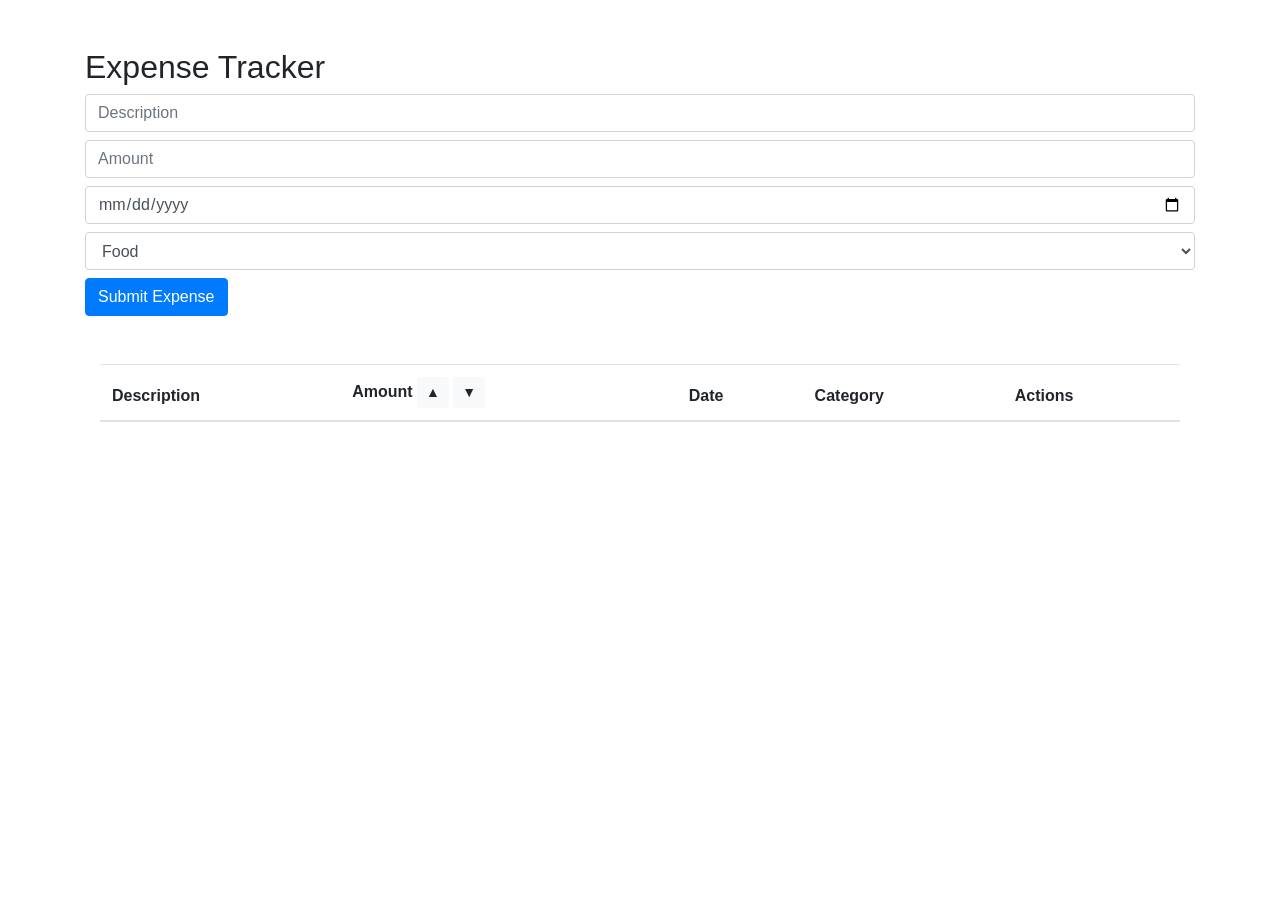
<file: index.html>
<!DOCTYPE html>
<html lang="en">
  <head>
    <meta charset="UTF-8" />
    <meta name="viewport" content="width=device-width, initial-scale=1.0" />
    <title>Expense Tracker</title>
    <link
      rel="stylesheet"
      href="https://stackpath.bootstrapcdn.com/bootstrap/4.5.2/css/bootstrap.min.css"
    />
  </head>
  <body class="container mt-5">
    <h2>Expense Tracker</h2>

    <!-- Expense Form -->
    <div class="mb-3">
      <input
        type="text"
        id="description"
        placeholder="Description"
        class="form-control"
      />
      <input
        type="number"
        id="amount"
        placeholder="Amount"
        class="form-control mt-2"
      />
      <input type="date" id="date" class="form-control mt-2" />
      <select id="category" class="form-control mt-2">
        <option value="Food">Food</option>
        <option value="Transport">Transport</option>
        <option value="Entertainment">Entertainment</option>
      </select>
      <input type="hidden" id="editIndex" value="" />
      <button
        id="submitExpense"
        onclick="addOrUpdateExpense()"
        class="btn btn-primary mt-2"
      >
        Submit Expense
      </button>
    </div>
    <!-- Display Expenses -->
    <div class="container mt-5">
      <div class="mt-4">
        <table class="table">
          <thead>
            <tr>
              <th scope="col">Description</th>
              <th scope="col">
                Amount
                <button
                  onclick="sortExpenses('amount','asc')"
                  class="btn btn-light btn-sm"
                >
                  &#9650;
                </button>
                <button
                  onclick="sortExpenses('amount','desc')"
                  class="btn btn-light btn-sm"
                >
                  &#9660;
                </button>
              </th>
              <th scope="col">Date</th>
              <th scope="col">Category</th>
              <th scope="col">Actions</th>
            </tr>
          </thead>

          <tbody id="expensesList"></tbody>
        </table>
      </div>
    </div>

    <script src="script.js"></script>
  </body>
</html>
</file>
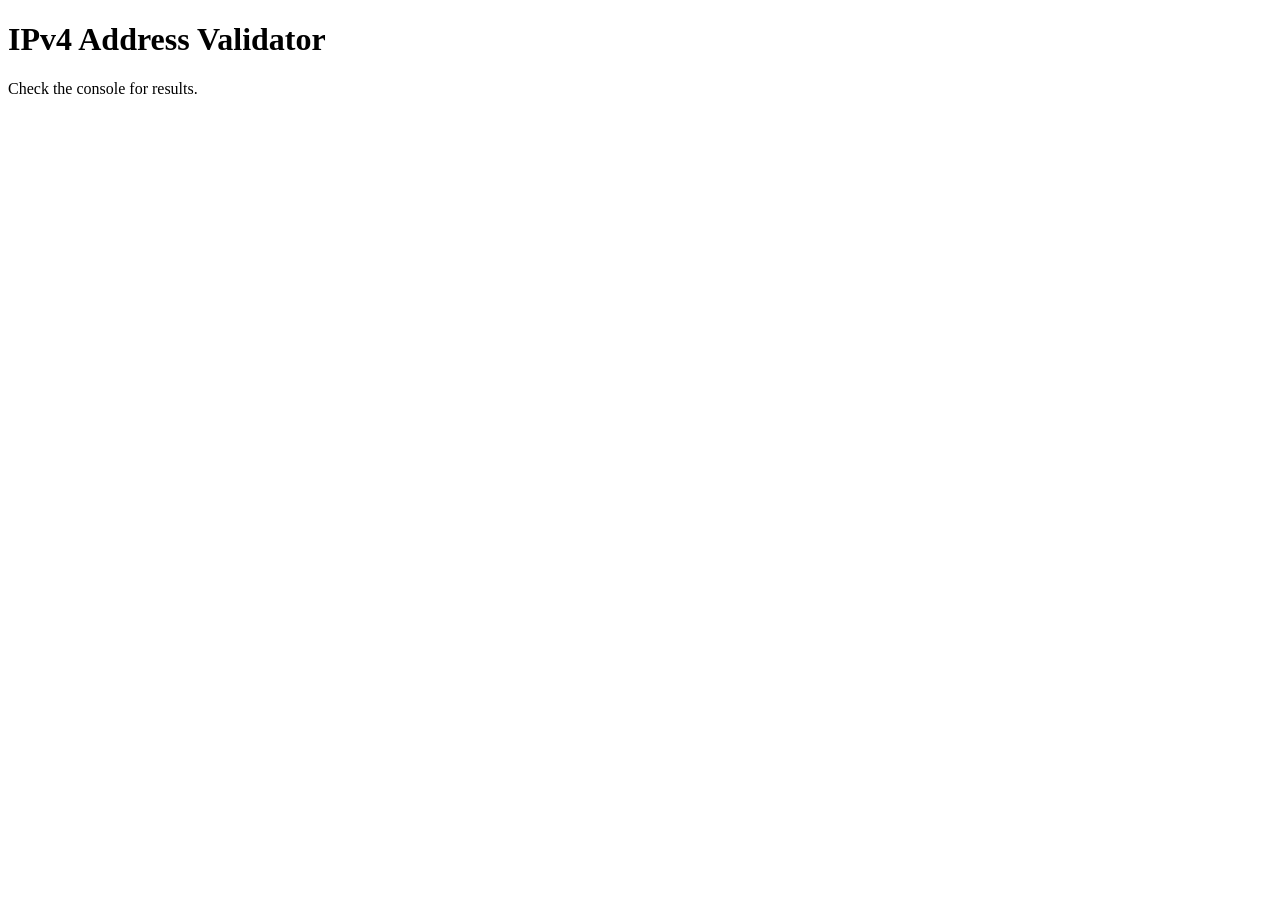
<file: Exercise01/index.html>
<!DOCTYPE html>
<html>
  <head>
    <title>IPv4 Address Validator</title>
    <script src="script.js" defer></script>
  </head>
  <body>
    <h1>IPv4 Address Validator</h1>
    <p>Check the console for results.</p>
  </body>
</html>
</file>
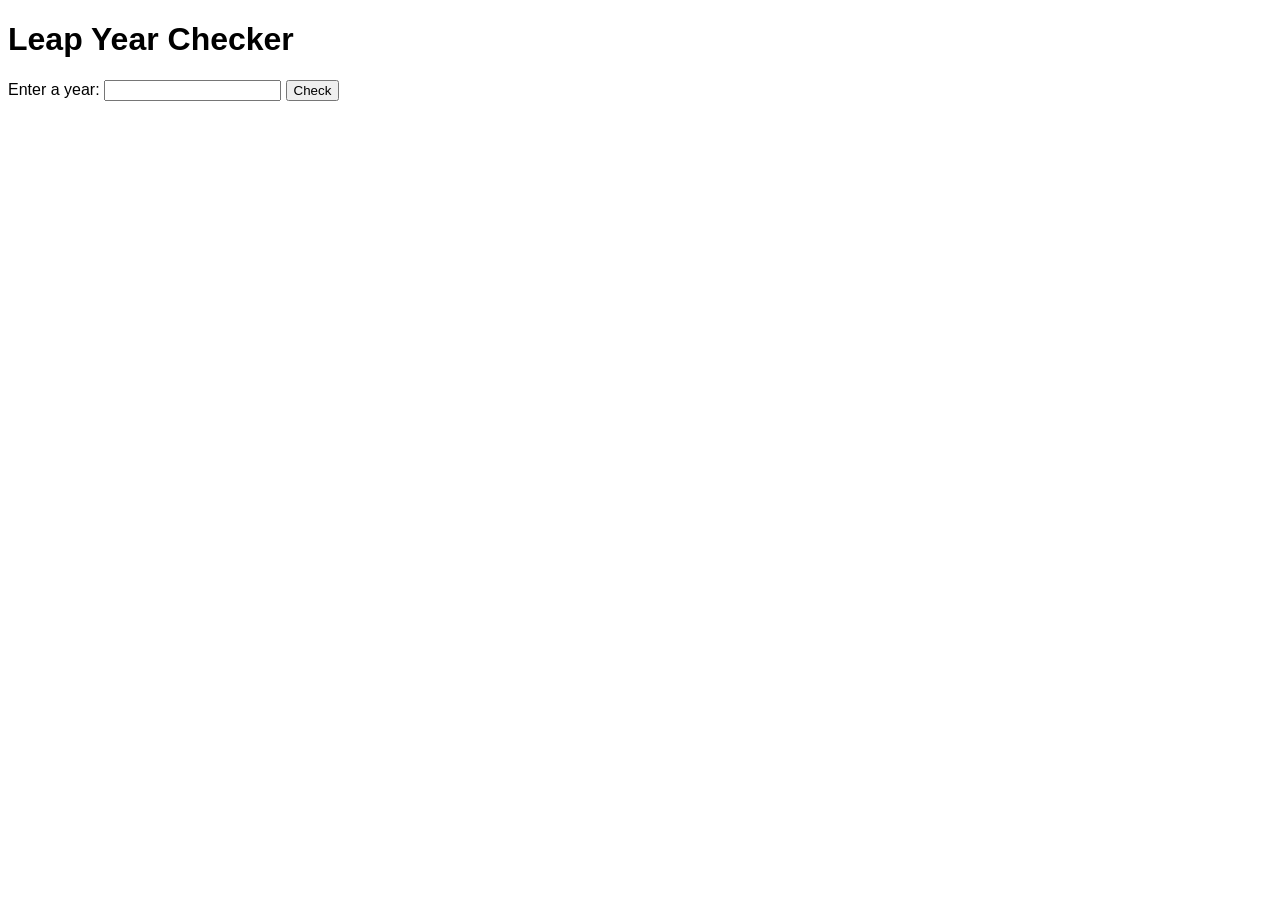
<file: exercise01/index.html>
<!DOCTYPE html>
<html lang="en">
  <head>
    <meta charset="UTF-8" />
    <meta name="viewport" content="width=device-width, initial-scale=1.0" />
    <title>Leap Year Checker</title>
    <style>
      body {
        font-family: Arial, sans-serif;
      }
    </style>
  </head>
  <body>
    <h1>Leap Year Checker</h1>
    <label for="yearInput">Enter a year:</label>
    <input type="number" id="yearInput" />
    <button onclick="checkLeapYear()">Check</button>
    <div id="result"></div>

    <script src="script.js"></script>
  </body>
</html>
</file>
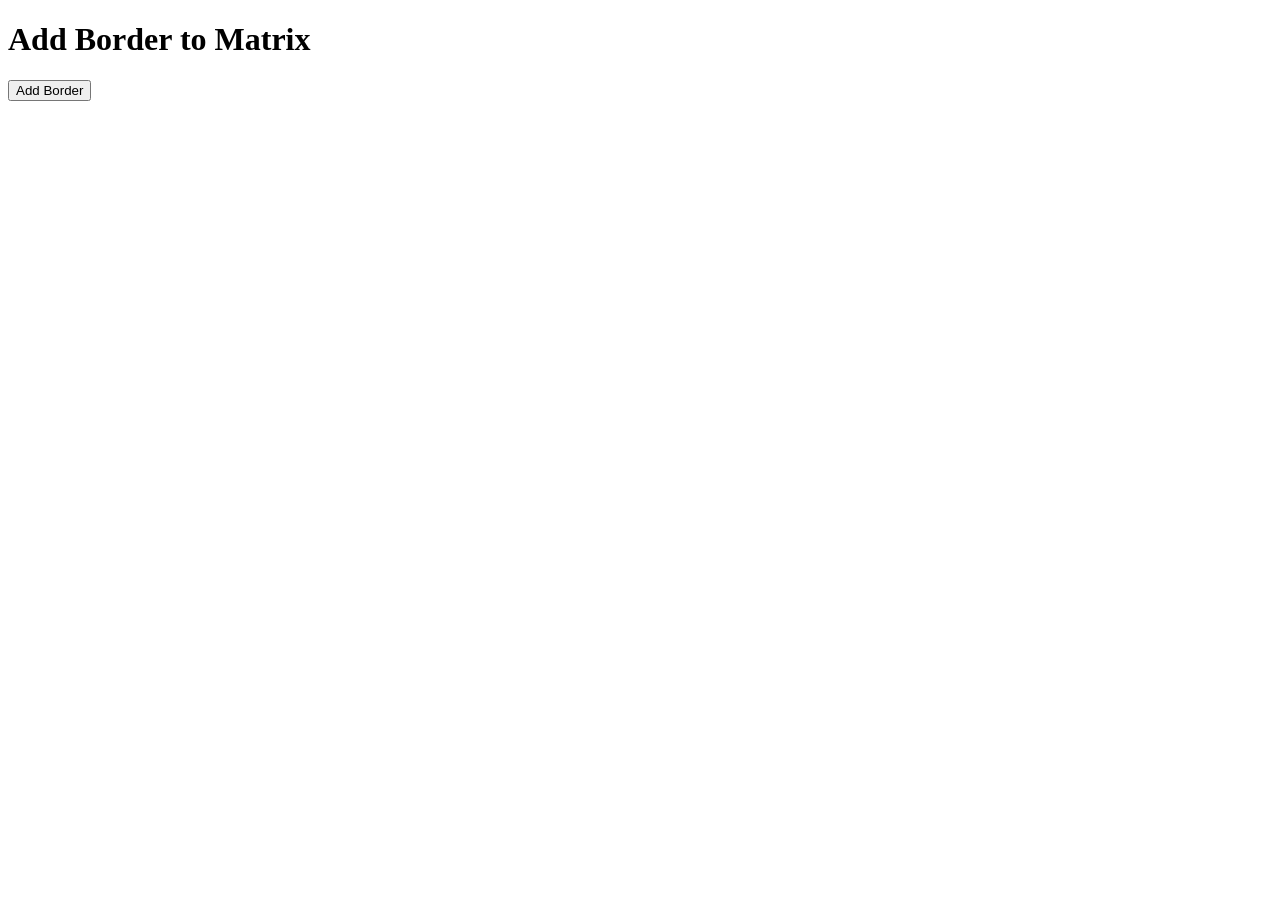
<file: Exercise02/index.html>
<!DOCTYPE html>
<html lang="en">
  <head>
    <meta charset="UTF-8" />
    <meta name="viewport" content="width=device-width, initial-scale=1.0" />
    <title>Add Border</title>
  </head>
  <body>
    <h1>Add Border to Matrix</h1>
    <button id="addBorderButton">Add Border</button>
    <div id="result"></div>
    <script src="script.js"></script>
  </body>
</html>
</file>
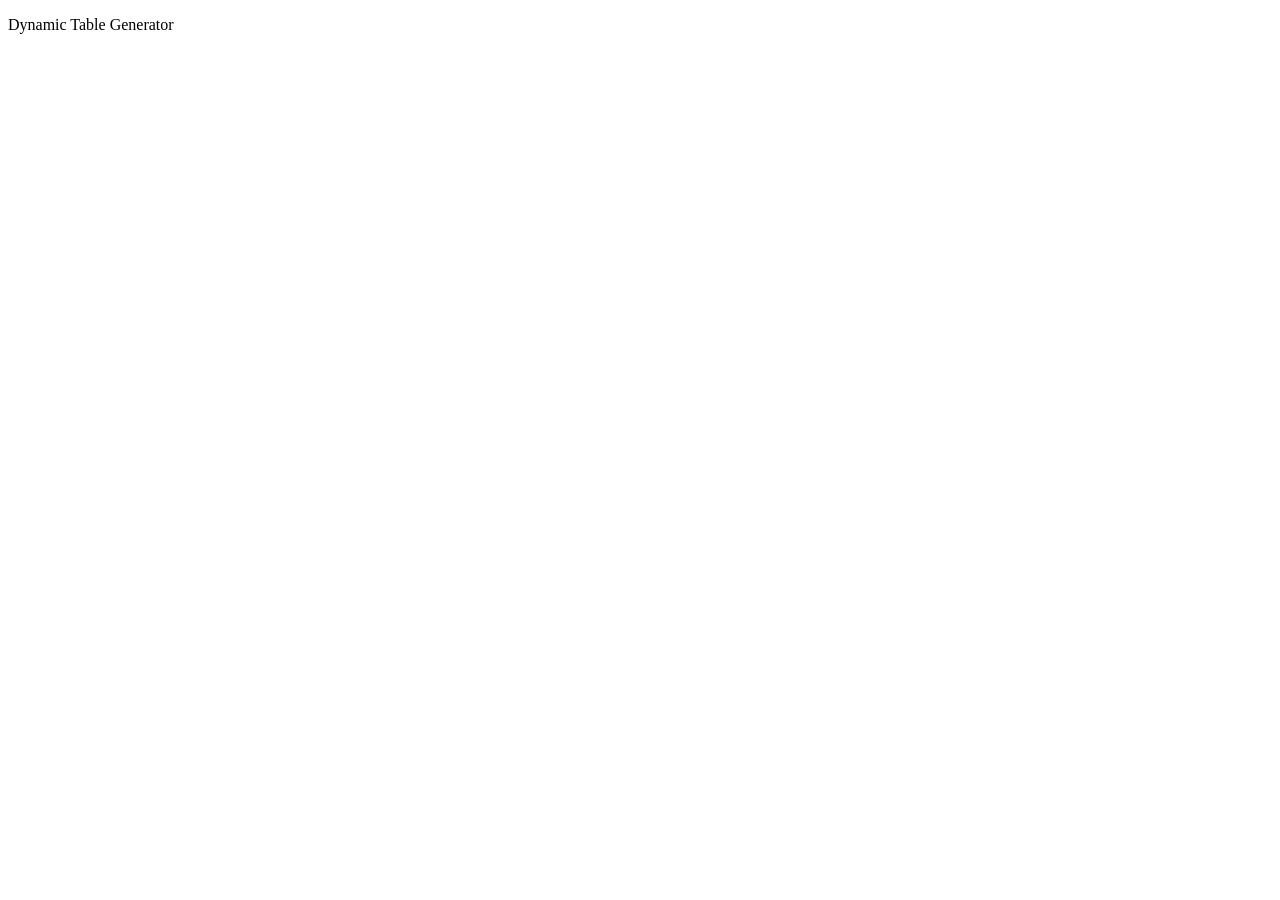
<file: Exercise03/index.html>
<!DOCTYPE html>
<html lang="en">
  <head>
    <meta charset="UTF-8" />
    <meta name="viewport" content="width=device-width, initial-scale=1.0" />
    <title>Dynamic Table Generator</title>
  </head>
  <body>
    <p>Dynamic Table Generator</p>
    <script src="script.js"></script>
  </body>
</html>
</file>
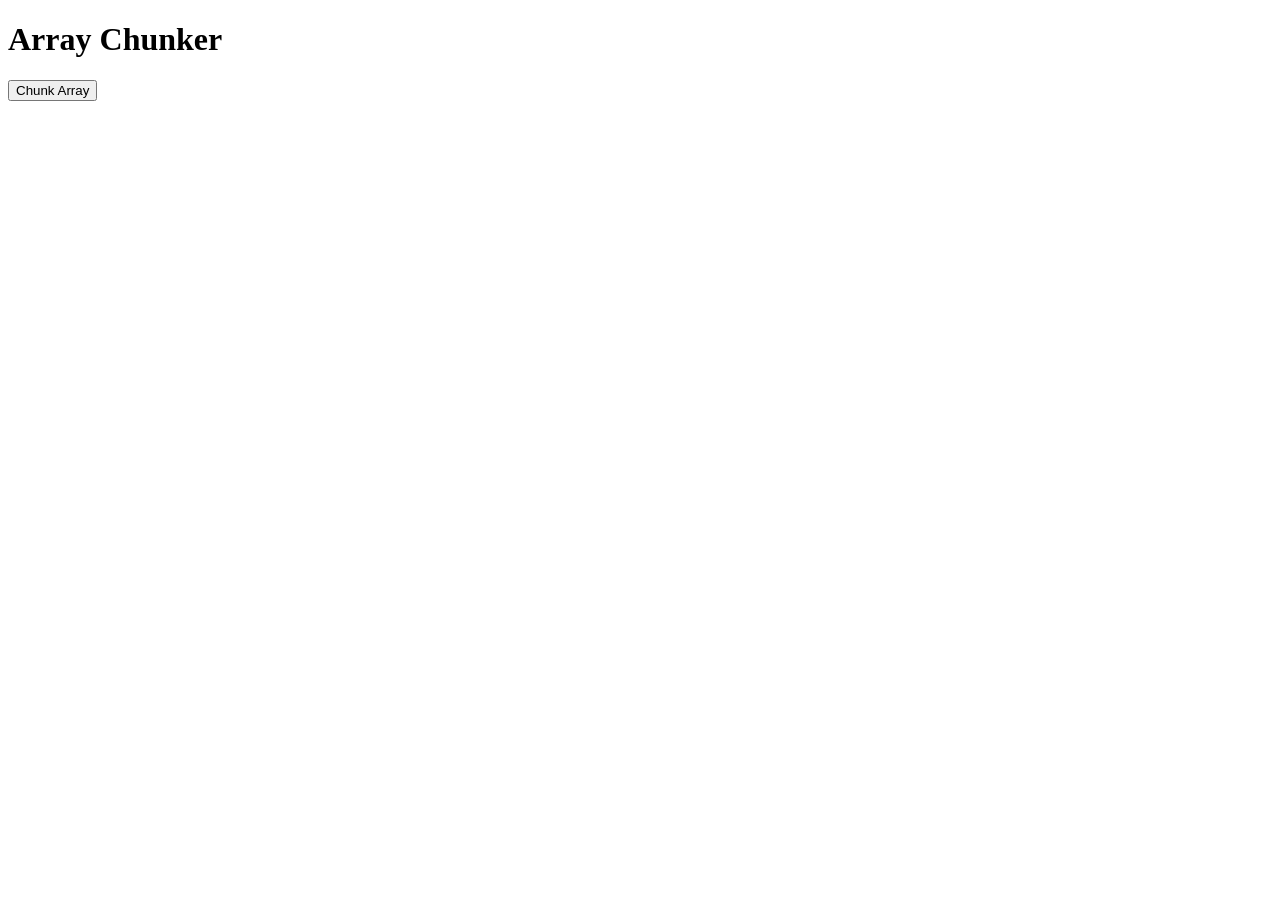
<file: Exercise1/index.html>
<!DOCTYPE html>
<html lang="en">
<head>
    <meta charset="UTF-8">
    <meta name="viewport" content="width=device-width, initial-scale=1.0">
    <title>Array Chunker</title>
</head>
<body>
    <h1>Array Chunker</h1>
    <button id="chunkButton">Chunk Array</button>
    <div id="result"></div>
    <script src="script.js"></script>
</body>
</html>
</file>
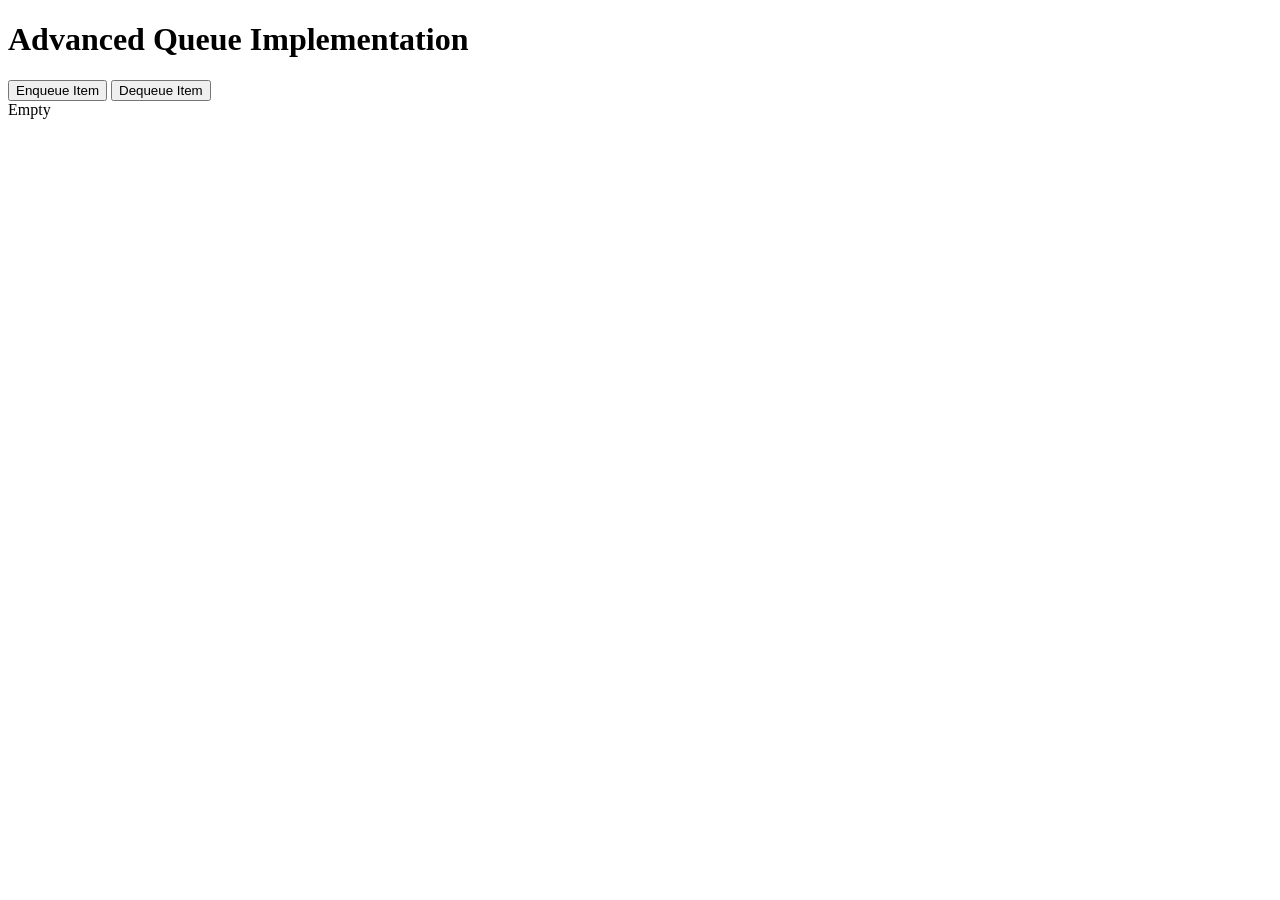
<file: Exercise2/index.html>
<!DOCTYPE html>
<html lang="en">
<head>
    <meta charset="UTF-8">
    <meta name="viewport" content="width=device-width, initial-scale=1.0">
    <title>Advanced Queue Implementation</title>
</head>
<body>
    <h1>Advanced Queue Implementation</h1>
    <button id="enqueueButton">Enqueue Item</button>
    <button id="dequeueButton">Dequeue Item</button>
    <div id="queue"></div>
    <script src="script.js"></script>
</body>
</html>
</file>
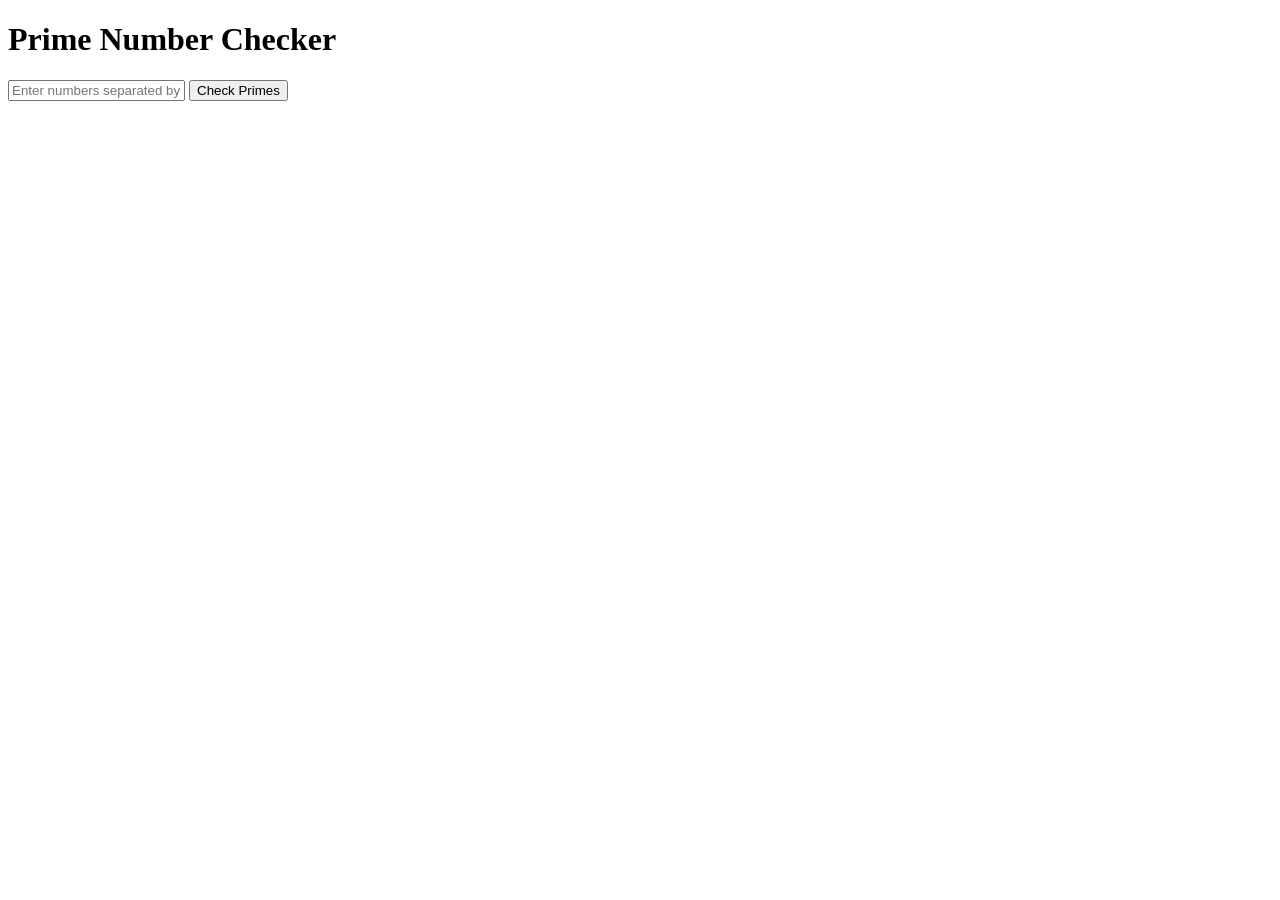
<file: Exercise3/index.html>
<!DOCTYPE html>
<html lang="en">
  <head>
    <meta charset="UTF-8" />
    <meta name="viewport" content="width=device-width, initial-scale=1.0" />
    <title>Prime Number Checker</title>
  </head>
  <body>
    <h1>Prime Number Checker</h1>
    <input
      type="text"
      id="numbersInput"
      placeholder="Enter numbers separated by commas"
    />
    <button id="checkPrimesButton">Check Primes</button>
    <div id="result"></div>
    <script src="script.js"></script>
  </body>
</html>
</file>
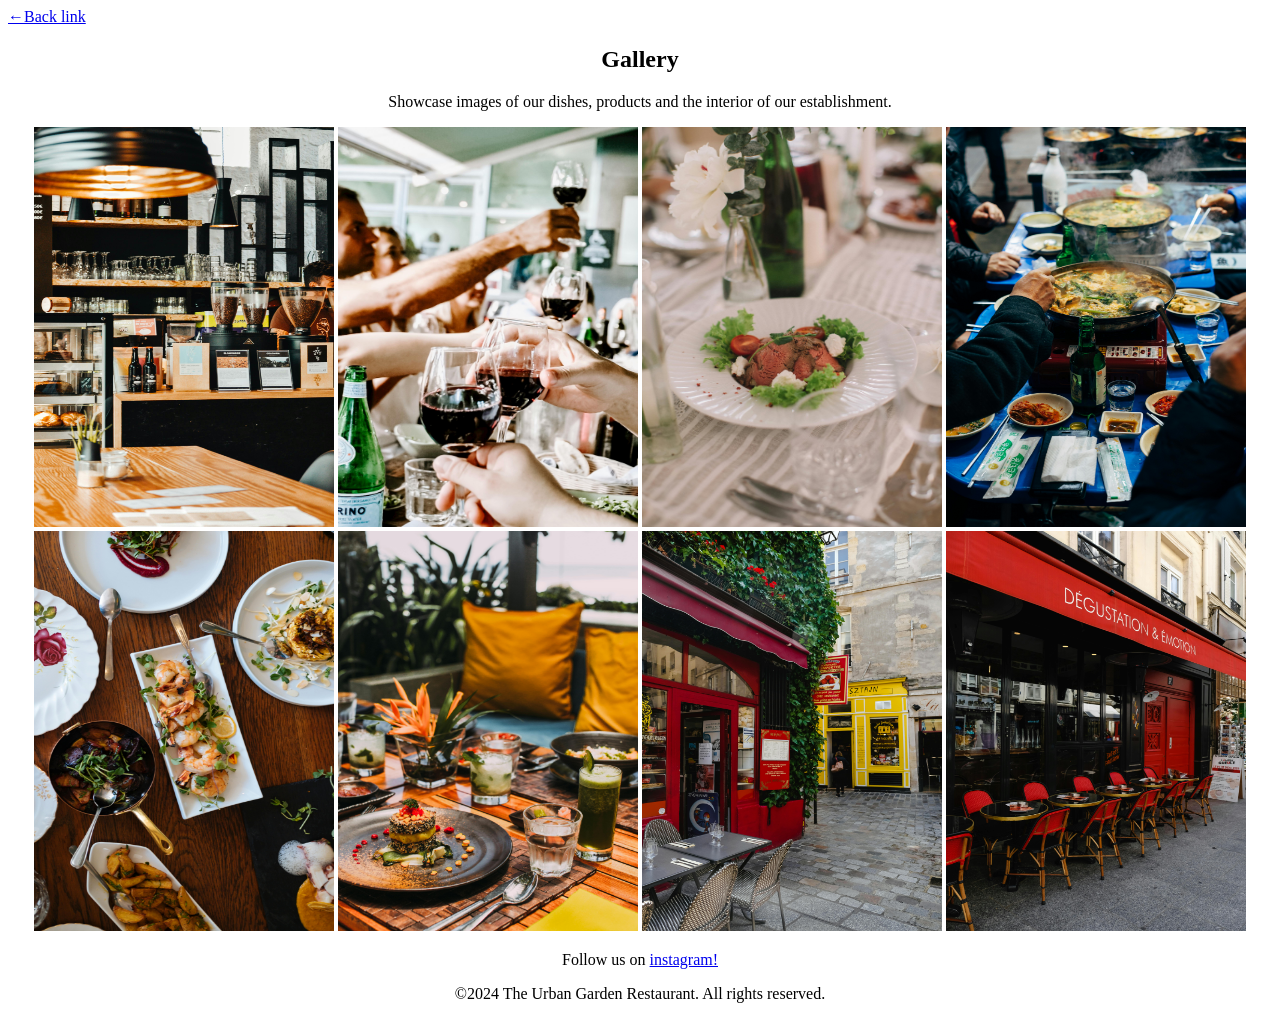
<file: gallery.html>
<html lang="en">
<head>
    <meta charset="UTF-8">
    <meta name="viewport" content="width=device-width, initial-scale=1.0">
    <title>Gallery</title>
</head>
<body>
     <!-- Linku per te kthyer ne faqen kryesore -->
    <a href="index.html" target="_blank">
        <i class="fa fa-arrow-left" aria-hidden="true"></i> &larr;Back link </a>
        <!-- Titulli i galerise i vendosur ne qender-->
    <center>
        <h2>Gallery</h2>
        <!-- Pershkrimi i galerise -->
        <p>Showcase images of our dishes, products and the interior of our establishment.</p>
        <!-- Imazhet-->
        <img width="300" height="400" img src="Ch.images\1.jpg">
        <img width="300" height="400" img src="Ch.images\2.jpg">
        <img width="300" height="400" img src="Ch.images/3.jpg">
        <img width="300" height="400" img src="Ch.images/4.jpg">
        <img width="300" height="400" img src="Ch.images/5.jpg">
        <img width="300" height="400" img src="Ch.images/6.jpg">
        <img width="300" height="400" img src="Ch.images/7.jpg">
        <img width="300" height="400" img src="Ch.images/8.jpg">
        <!-- Teksti per te ndjekur ne Instagram i pozicionuar ne qender te faqes -->
        <center>
            <p>
                Follow us on <a href="https://www.instagram.com/">instagram!</a>
            </p>
    
            <center>
                 <!-- Footeri me te drejtat autoriale -->
                <footer>
                    &copy;2024 The Urban Garden Restaurant. All rights reserved.
                </footer>
</body>
</html>
</file>
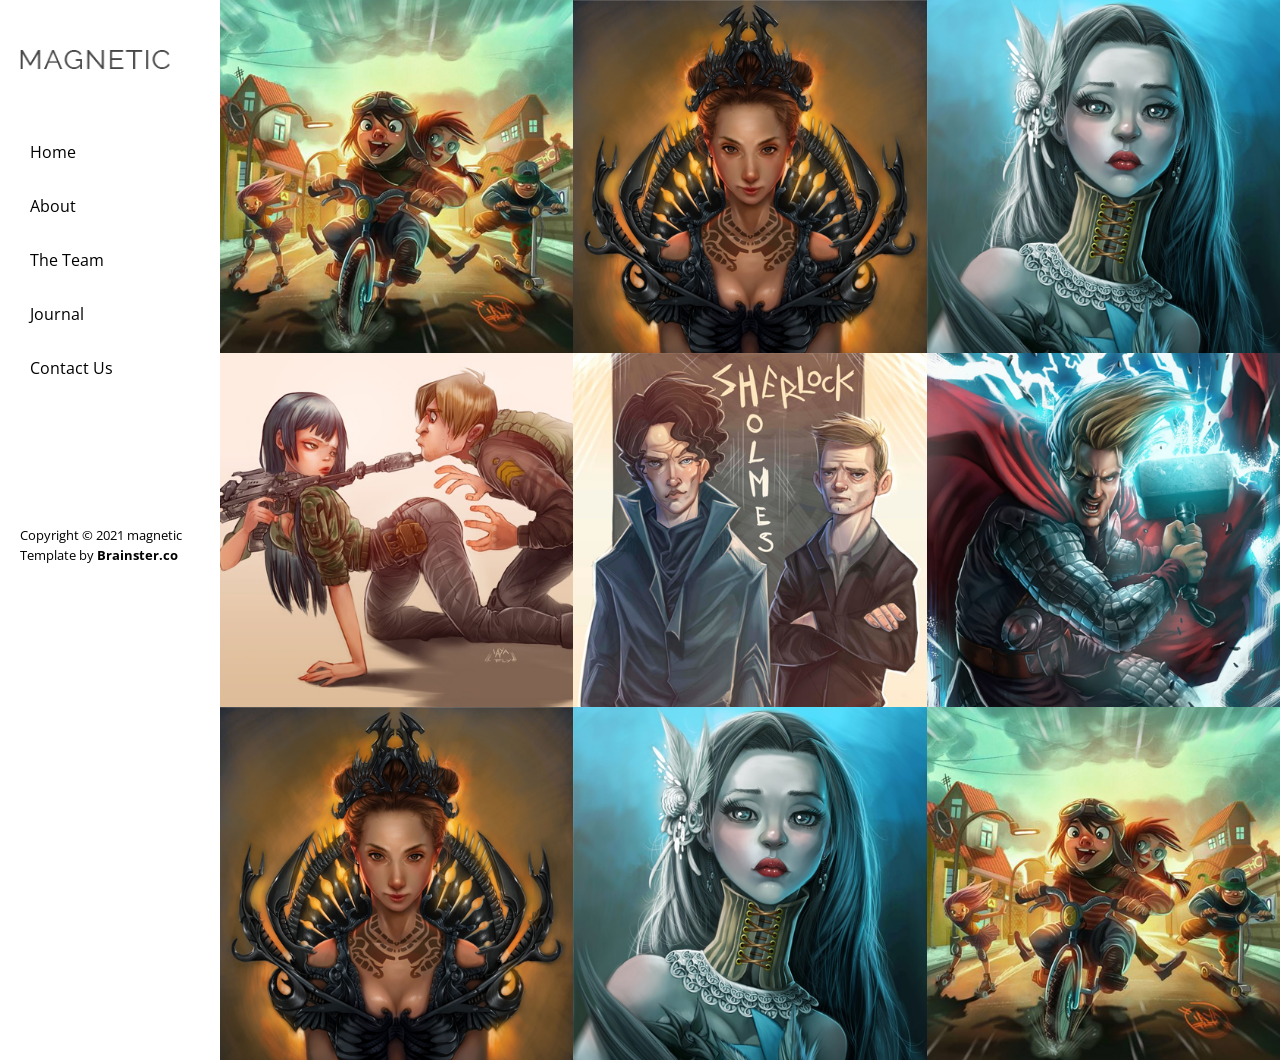
<file: index..html>
<html lang="en">
  <head>
    <meta charset="UTF-8" />
    <meta name="viewport" content="width=device-width, initial-scale=1.0" />
    <title>Magnetic</title>
    <link rel="stylesheet" href="./css/main.css" />
    <link
      rel="stylesheet"
      href="https://cdnjs.cloudflare.com/ajax/libs/font-awesome/6.5.2/css/all.min.css"
      integrity="sha512-SnH5WK+bZxgPHs44uWIX+LLJAJ9/2PkPKZ5QiAj6Ta86w+fsb2TkcmfRyVX3pBnMFcV7oQPJkl9QevSCWr3W6A=="
      crossorigin="anonymous"
      referrerpolicy="no-referrer"
    />
  </head>
  <body>
    <div class="content-">
      <!-- Menu section -->
      <!-- Sidebar menu section -->
      <div class="s-bar">
        <div class="inner">
          <!-- Logo section -->
          <div class="img-box">
            <img src="./images/logo.png" alt="" />
          </div>
          <!-- Burger menu icon -->
          <div class="burger">
            <span><i class="fa-solid fa-bars"></i></span>
          </div>
          <!-- Navigation links -->
          <div class="nav">
            <ul>
              <li>
                <a href="#">Home</a>
              </li>
              <li>
                <a href="#">About</a>
              </li>
              <li>
                <a href="#">The Team</a>
              </li>
              <li>
                <a href="#">Journal</a>
              </li>
              <li>
                <a href="#">Contact Us</a>
              </li>
            </ul>
          </div>
          <!-- Copyright information -->
          <div class="copy">
            Copyright © 2021 magnetic<br />Template by <b>Brainster.co</b>
          </div>
        </div>
      </div>

      <!-- Gallery section -->
      <div class="wrap">
        <!-- Individual gallery item -->
        <div class="cell">
          <a href="">
            <img src="./images/work1.jpg" alt="" />
          </a>
          <div class="content-fade">
            <hr class="top-hr" />
            <div class="text">culpa qui official deserunt mollit</div>
            <hr class="bottom-hr" />
          </div>
        </div>
        <!-- Repeated gallery items with similar structure -->
        <div class="cell">
          <a href="">
            <img src="./images/work2.jpg" alt="" />
          </a>
          <div class="content-fade">
            <hr class="top-hr" />
            <div class="text">culpa qui official deserunt mollit</div>
            <hr class="bottom-hr" />
          </div>
        </div>
        <div class="cell">
          <a href="">
            <img src="./images/work3.jpg" alt="" />
          </a>
          <div class="content-fade">
            <hr class="top-hr" />
            <div class="text">culpa qui official deserunt mollit</div>
            <hr class="bottom-hr" />
          </div>
        </div>

        <div class="cell">
          <a href="">
            <img src="./images/work4.jpg" alt="" />
          </a>
          <div class="content-fade">
            <hr class="top-hr" />
            <div class="text">culpa qui official deserunt mollit</div>
            <hr class="bottom-hr" />
          </div>
        </div>
        <div class="cell">
          <a href="">
            <img src="./images/work5.jpg" alt="" />
          </a>
          <div class="content-fade">
            <hr class="top-hr" />
            <div class="text">culpa qui official deserunt mollit</div>
            <hr class="bottom-hr" />
          </div>
        </div>
        <div class="cell">
          <a href="">
            <img src="./images/work6.jpg" alt="" />
          </a>
          <div class="content-fade">
            <hr class="top-hr" />
            <div class="text">culpa qui official deserunt mollit</div>
            <hr class="bottom-hr" />
          </div>
        </div>

        <div class="cell">
          <a href="">
            <img src="./images/work2.jpg" alt="" />
          </a>
          <div class="content-fade">
            <hr class="top-hr" />
            <div class="text">culpa qui official deserunt mollit</div>
            <hr class="bottom-hr" />
          </div>
        </div>
        <div class="cell">
          <a href="">
            <img src="./images/work3.jpg" alt="" />
          </a>
          <div class="content-fade">
            <hr class="top-hr" />
            <div class="text">culpa qui official deserunt mollit</div>
            <hr class="bottom-hr" />
          </div>
        </div>
        <div class="cell">
          <a href="">
            <img src="./images/work1.jpg" alt="" />
          </a>
          <div class="content-fade">
            <hr class="top-hr" />
            <div class="text">culpa qui official deserunt mollit</div>
            <hr class="bottom-hr" />
          </div>
        </div>
      </div>
    </div>
  </body>
</html>
</file>
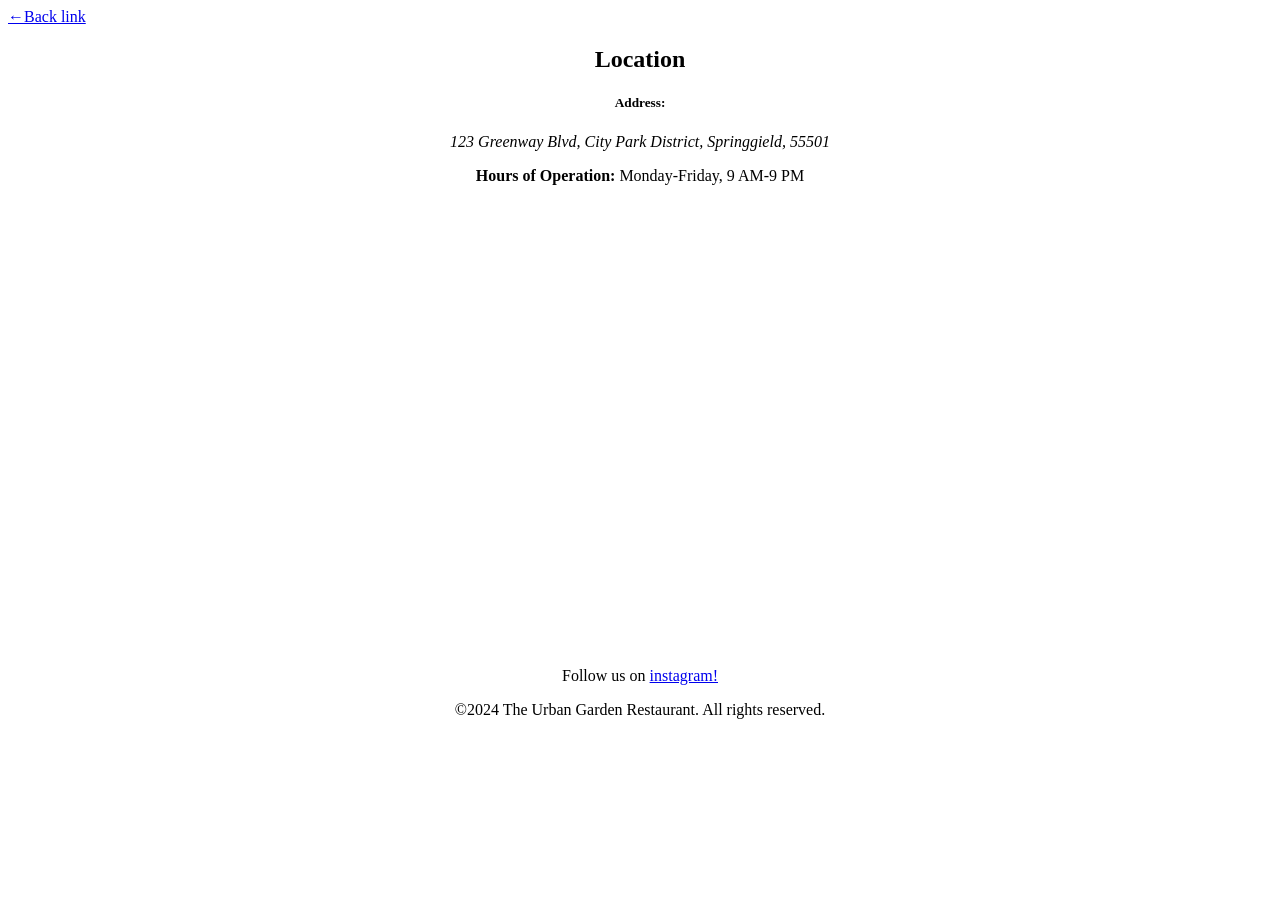
<file: location.html>
<html lang="en">
<head>
    <meta charset="UTF-8">
    <meta name="viewport" content="width=device-width, initial-scale=1.0">
    <title>Location</title>
</head>
<body>
    <a href="index.html" target="_blank">
        <i class="fa fa-arrow-left" aria-hidden="true"></i> &larr;Back link </a>
         <!-- Elementi për të vendosur përmbajtjen në qendër të faqes -->
    <center>
        <!-- Titulli i lokacionit-->
    <h2>Location</h2>
    <!-- Titulli per adresen -->
    <h5>Address:</h5>
    <!-- Adresa e restorantit -->
    <p><i>123 Greenway Blvd, City Park District, Springgield, 55501</i></p>
    <!-- Orari i punes -->
    <p><strong>Hours of Operation:</strong> Monday-Friday, 9 AM-9 PM</p>
    <!-- Iframe per te shfaqur harten e Google Maps -->
    <p> <iframe src="https://www.google.com/maps/embed?pb=!1m18!1m12!1m3!1d101728.87395670563!2d-93.32722359785156!3d37.175821918352305!2m3!1f0!2f0!3f0!3m2!1i1024!2i768!4f13.1!3m3!1m2!1s0x87cf62f745c8983f%3A0x6bfd6cb31e690da0!2sSpringfield%2C%20MO%2C%20USA!5e0!3m2!1sen!2s!4v1712314736914!5m2!1sen!2s" width="600" height="450" style="border:0;" allowfullscreen="" loading="lazy" referrerpolicy="no-referrer-when-downgrade"></iframe></p>

    <p>
        Follow us on <a href="https://www.instagram.com/">instagram!</a>
    </p>
    <footer>
        &copy;2024 The Urban Garden Restaurant. All rights reserved.
    </footer>
</body>
</html>
</file>
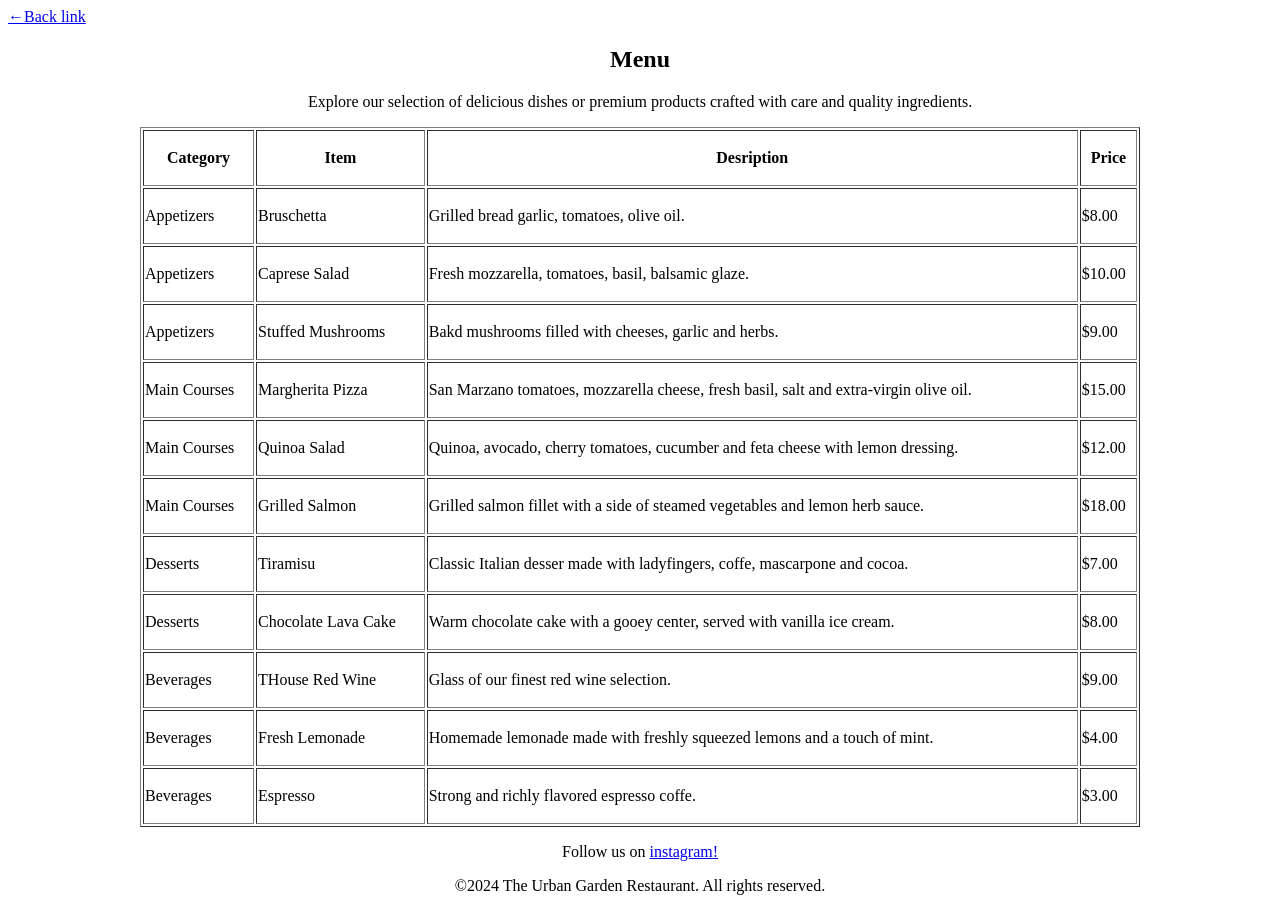
<file: menu.html>
<html lang="en">
<head>
    <meta charset="UTF-8">
    <meta name="viewport" content="width=device-width, initial-scale=1.0">
    <title>Menu</title>
</head>
<body>
    <a href="index.html" target="_blank">
        <i class="fa fa-arrow-left" aria-hidden="true"></i> &larr;Back link </a>

    <center>
        <h2>Menu</h2>
        <p>Explore our selection of delicious dishes or premium products crafted with care and quality ingredients.</p>
        <!-- Tabela per te shfaqur elementet e menuse -->
        <table border="1" width="1000" height="700" text-align="center"> 
            <!-- Rreshtat e tabeles per te paraqitur kategorite e ushqimeve dhe informacionin per secilin ushqim -->
            <tr>
                <th>Category</th>
                <th>Item</th>
                <th>Desription</th>
                <th>Price</th>
            </tr>
           <tr>
            <td>Appetizers</td>
            <td>Bruschetta</td>
            <td>Grilled bread garlic, tomatoes, olive oil.</td>
            <td>$8.00</td>
           </tr>
           <tr>
            <td>Appetizers</td>
            <td>Caprese Salad</td>
            <td>Fresh mozzarella, tomatoes, basil, balsamic glaze.</td>
            <td>$10.00</td>
           </tr>
           <tr>
            <td>Appetizers</td>
            <td>Stuffed Mushrooms</td>
            <td>Bakd mushrooms filled with cheeses, garlic and herbs.</td>
            <td>$9.00</td>
           </tr>
           <tr>
            <td>Main Courses</td>
            <td>Margherita Pizza</td>
            <td>San Marzano tomatoes, mozzarella cheese, fresh basil, salt and extra-virgin olive oil.</td>
            <td>$15.00</td>
           </tr>
           <tr>
            <td>Main Courses</td>
            <td>Quinoa Salad</td>
            <td>Quinoa, avocado, cherry tomatoes, cucumber and feta cheese with lemon dressing.</td>
            <td>$12.00</td>
           </tr>
           <tr> 
            <td>Main Courses</td>
            <td>Grilled Salmon</td>
            <td>Grilled salmon fillet with a side of steamed vegetables and lemon herb sauce.</td>
            <td>$18.00</td>
           </tr>
           <tr>
            <td>Desserts</td>
            <td>Tiramisu</td>
            <td>Classic Italian desser made with ladyfingers, coffe, mascarpone and cocoa.</td>
            <td>$7.00</td>
           </tr>
           <tr>
            <td>Desserts</td>
            <td>Chocolate Lava Cake</td>
            <td>Warm chocolate cake with a gooey center, served with vanilla ice cream.</td>
            <td>$8.00</td>
           </tr>
           <tr>
            <td>Beverages</td>
            <td>THouse Red Wine</td>
            <td>Glass of our finest red wine selection.</td>
            <td>$9.00</td>
           </tr>
           <td>Beverages</td>
            <td>Fresh Lemonade</td>
            <td>Homemade lemonade made with freshly squeezed lemons and a touch of mint.</td>
            <td>$4.00</td>
           </tr>
           <td>Beverages</td>
            <td>Espresso</td>
            <td>Strong and richly flavored espresso coffe.</td>
            <td>$3.00</td>
           </tr>
        </table>
        
            <p>
                Follow us on <a href="https://www.instagram.com/">instagram!</a>
            </p>
    
         
                <footer>
                    &copy;2024 The Urban Garden Restaurant. All rights reserved.
                </footer>

</body>
</html>
</file>
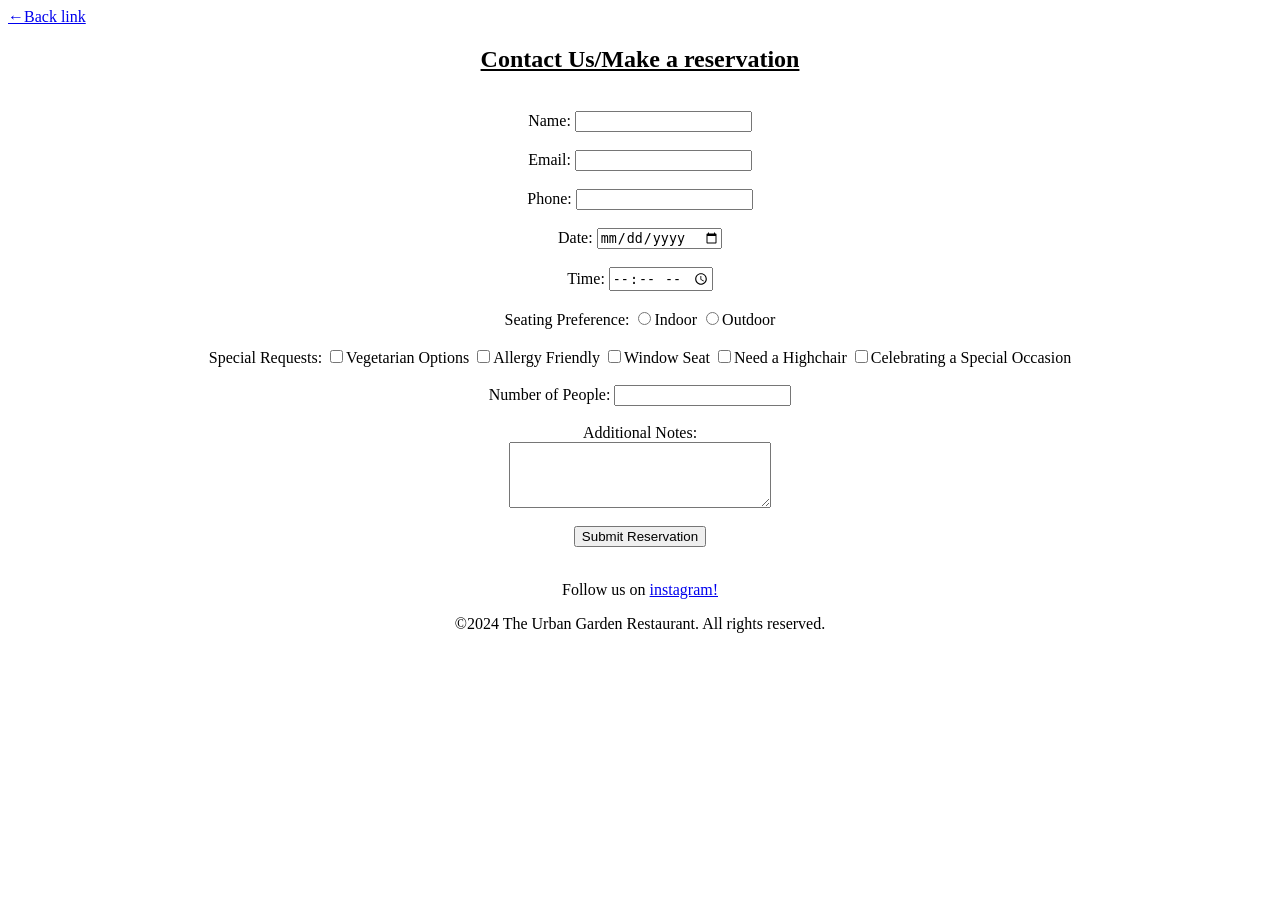
<file: reservation.html>
<html lang="en">
<head>
    <meta charset="UTF-8">
    <meta name="viewport" content="width=device-width, initial-scale=1.0">
    <title>Reservation</title>
</head>
<body>
    <a href="index.html" target="_blank">
        <i class="fa fa-arrow-left" aria-hidden="true"></i> &larr;Back link </a>
    <form>
        <center>
            <h2><u>Contact Us/Make a reservation</u></h2>
            <br>
            <!-- Fushat per te futur emrin, emailin, nr e telefonit-->
        Name: <input type="text" name="name">
        <br>
        <br>
        Email: <input type="text" name="email">
        <br>
        <br>
        Phone: <input type="text" name="Phone">
        <br>
        <br>
        <!--Fusha per zgjedhur daten dhe kohen-->
        Date: <input type="date" name="date">
        <br>
        <br>
        Time: <input type="time" name="time">
        <br>
        <br>
        <!--Zhgjedha e vendit ku duan te ulen sipas preferencave-->
        Seating Preference: <input type="radio" name="">Indoor
        <input type="radio" name="">Outdoor
        <br>
        <br>
        <!--Zhgjedha e kerkesave speciale-->
        Special Requests: <input type="checkbox" name="">Vegetarian Options
        <input type="checkbox" name="">Allergy Friendly
        <input type="checkbox" name="">Window Seat
        <input type="checkbox" name="">Need a Highchair
        <input type="checkbox" name="">Celebrating a Special Occasion
        <br>
        <br>
        <!--Fusha ku do te vndoset numri i personave-->
        Number of People: <input type="number" name="number of people">
        <br>
        <br>
        <!--Fusha per te bere shenime shtese-->
        Additional Notes:
        <br>
        <textarea rows="4" cols="30"></textarea>
        <br>
        <br>
        <input type="submit" value="Submit Reservation">
        <br>
        <br>
        <p>
            Follow us on <a href="https://www.instagram.com/">instagram!</a>
        </p>

     
            <footer>
                &copy;2024 The Urban Garden Restaurant. All rights reserved.
            </footer>

    </form>



</body>
</html>
</file>
<file: css/main.css>
@import url("https://fonts.googleapis.com/css2?family=Open+Sans:wght@400;700&display=swap");
* {
  box-sizing: border-box;
}

body {
  margin: 0;
}

h1,
h2,
h3,
p,
ul {
  margin-top: 0;
}

img {
  display: block;
  max-width: 100%;
}

body {
  font-family: "Open Sans", sans-serif;
  font-weight: 400;
  line-height: 1.5;
  color: #000;
}

h1,
h2,
h3 {
  margin-bottom: 0.9375rem;
  font-weight: 700;
}

.content- {
  display: flex;
  height: 100%;
}

.s-bar {
  position: fixed;
  height: 100vh;
  width: 300px;
  background-color: #fff;
  color: #000;
  padding: 20px;
}
.s-bar .inner {
  display: flex;
  flex-direction: column;
}
.s-bar .img-box {
  width: 150px;
  height: 20px;
  margin-bottom: 30px;
  margin-top: 30px;
}
.s-bar .nav ul {
  list-style-type: none;
  padding: 10px;
}
.s-bar li a {
  text-decoration: none;
  color: #000;
  display: flex;
  align-items: center;
  padding-top: 20px;
  line-height: 1.5;
  margin-top: 10px;
}
.s-bar span {
  display: none;
}
.s-bar .copy {
  padding-top: 120px;
  font-size: small;
}

.wrap {
  display: grid;
  grid-template-columns: repeat(3, 1fr);
  margin-left: 220px;
}

.cell {
  position: relative;
  display: flex;
  align-items: center;
  justify-content: center;
}
.cell img {
  max-width: 100%;
  height: auto;
  overflow: hidden;
  display: block;
  cursor: pointer;
}
.cell .content-fade {
  position: absolute;
  top: 50%;
  left: 50%;
  transform: translate(-50%, -50%);
  color: #000;
  background-color: #fff;
  padding: 10px;
  opacity: 0;
  transition: opacity 0.3s ease;
  width: 100%;
  height: 100%;
  text-align: center;
  -o-object-position: center;
     object-position: center;
  display: flex;
  flex-direction: column;
  justify-content: center;
}
.cell .content-fade .top-hr,
.cell .content-fade .bottom-hr {
  height: 1px;
  width: 100%;
}
.cell .content-fade .text {
  margin-bottom: 5px;
  margin-top: 5px;
  z-index: 1;
}

.cell:hover .content-fade {
  opacity: 1;
}

@media only screen and (max-width: 768px) {
  .s-bar .nav, .copy {
    display: none;
  }
  .img-box {
    width: 30px;
    height: 20px;
  }
  .burger {
    display: block;
    position: absolute;
    left: 23rem;
    top: 0.5rem;
    padding: 5px;
  }
  .wrap {
    flex: 1 0 calc(50% - 20px);
    display: grid;
    grid-template-columns: repeat(2, 1fr);
    grid-template-rows: repeat(5, auto);
    margin: 0;
    margin-top: 50px;
  }
  .cell img {
    max-width: 100%;
    text-align: center;
  }
}
@media only screen and (max-width: 480px) {
  .s-bar .nav, .copy {
    display: none;
  }
  .img-box {
    width: 30px;
    height: 20px;
  }
  .burger {
    display: block;
  }
  .wrap {
    flex: 1 0 calc(100% - 20px);
    display: grid;
    grid-template-columns: repeat(1, 1fr);
    grid-template-rows: repeat(9, auto);
    margin: 0;
    margin-top: 50px;
  }
}/*# sourceMappingURL=main.css.map */
</file>
